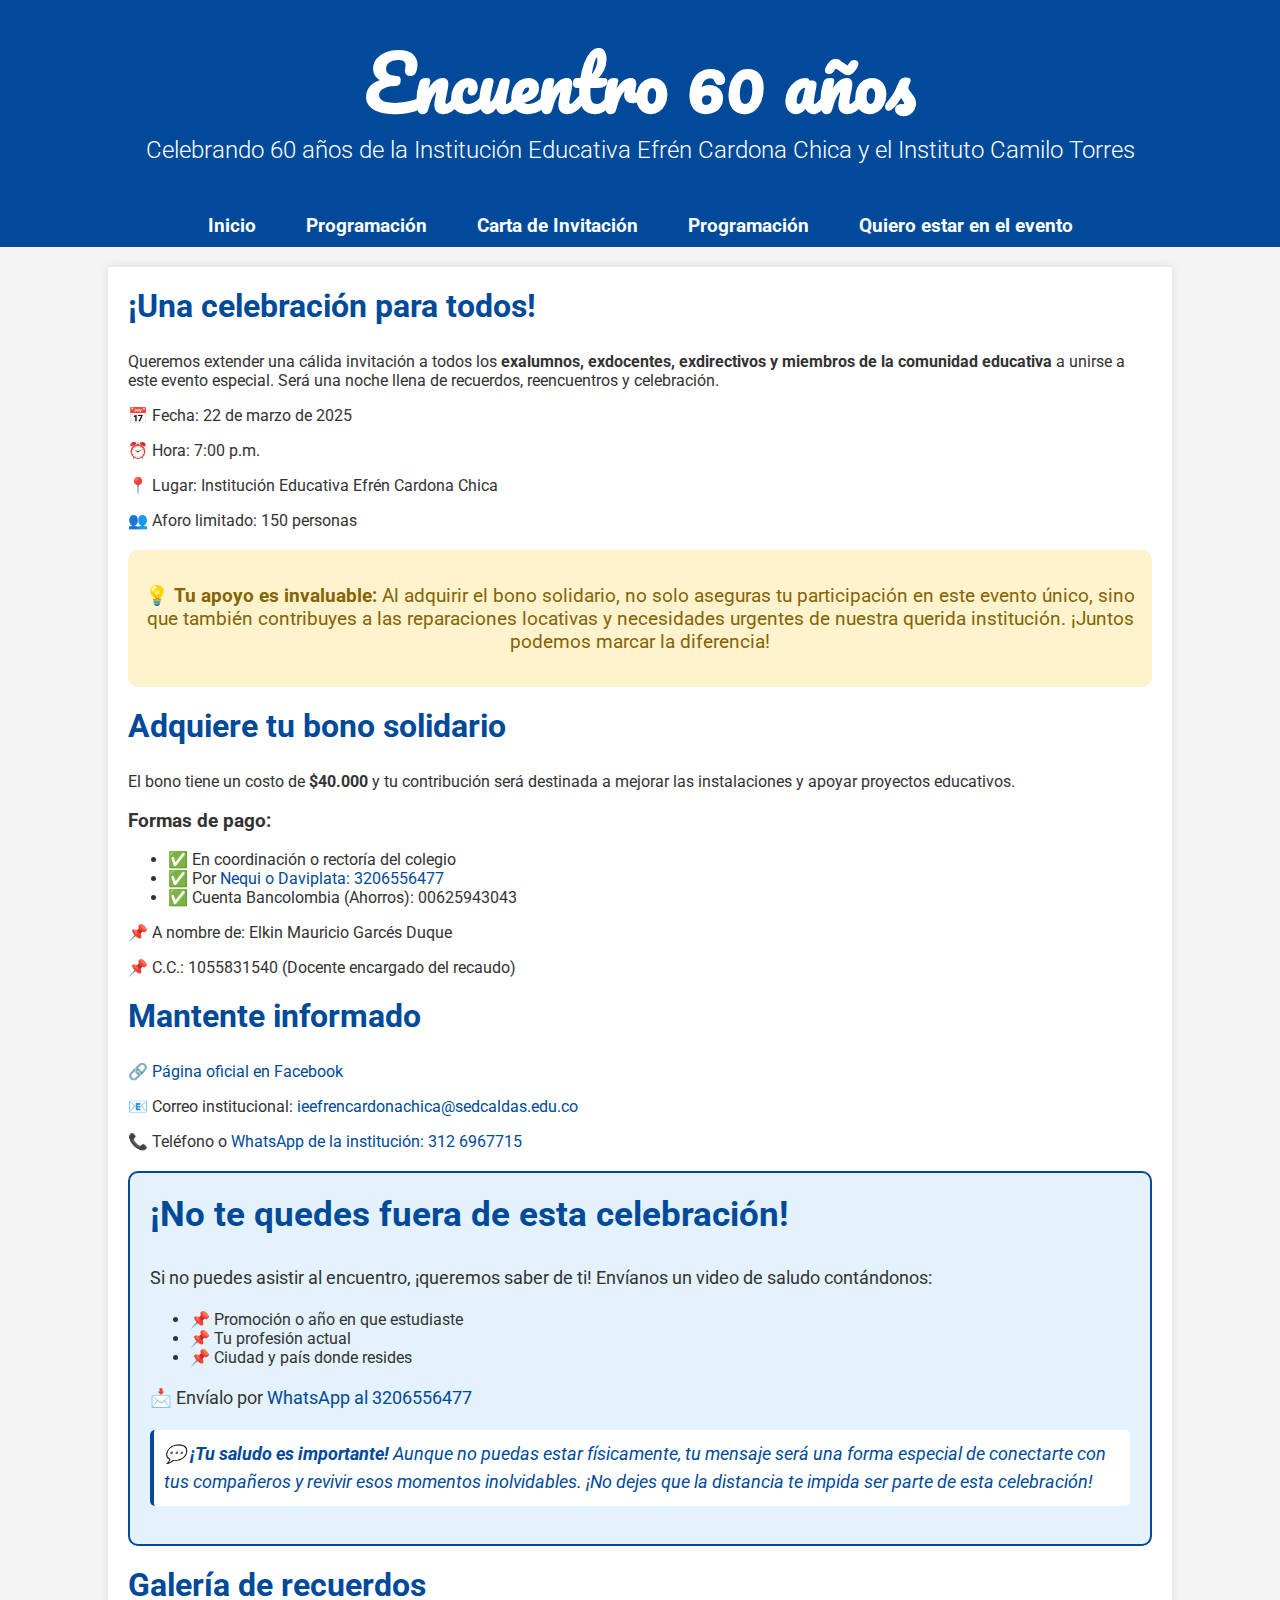
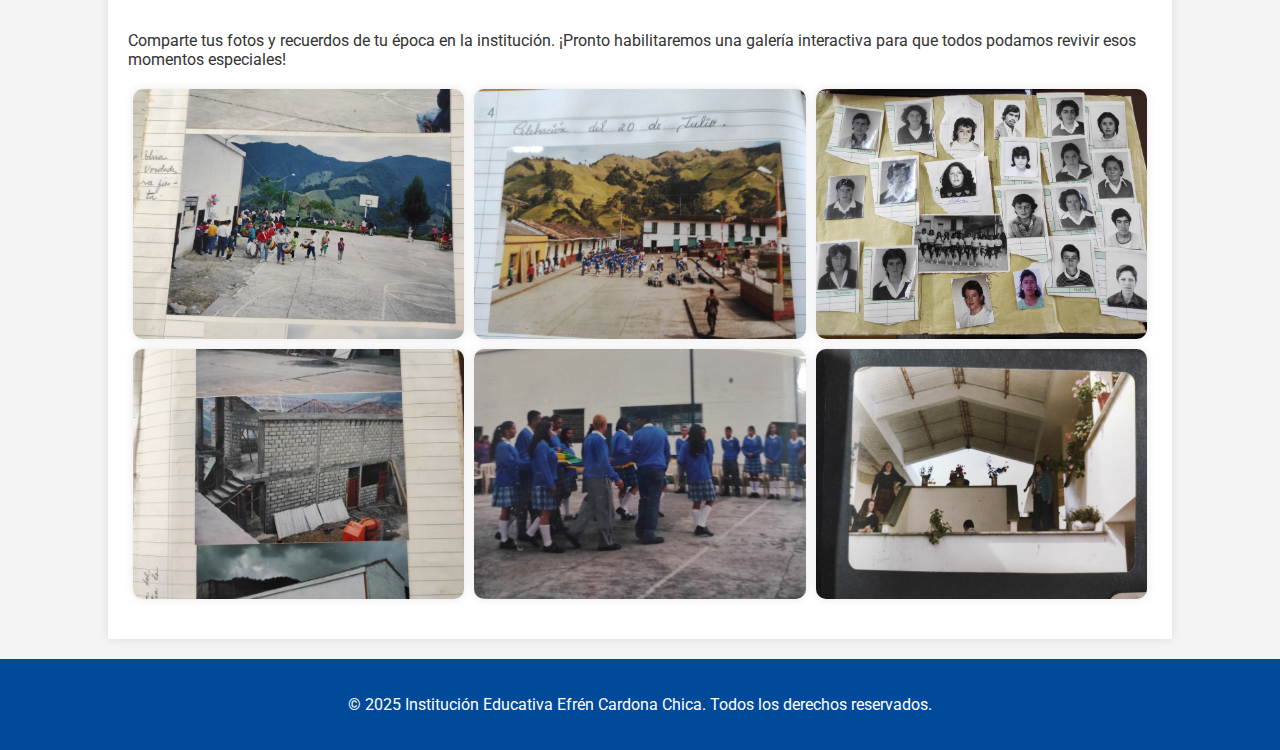
<file: index.html>
<!DOCTYPE html>
<html lang="es">
<head>
    <meta charset="UTF-8">
    <meta name="viewport" content="width=device-width, initial-scale=1.0">
    <title>Encuentro 60 Años Efrén Cardona Chica y el Camilo Torres, volviendo a nuestras raices</title>
    <!-- Importar una fuente de Google Fonts -->
    <link href="https://fonts.googleapis.com/css2?family=Pacifico&family=Roboto:wght@400;700&display=swap" rel="stylesheet">
    <link rel="stylesheet" href="styles.css">
   
</head>
<body>
    <header>
        <h1>Encuentro 60 años</h1>
        <p>Celebrando 60 años de la Institución Educativa Efrén Cardona Chica y el Instituto Camilo Torres</p>
    </header>
 <nav>
        <ul>
            <li><a href="index.html">Inicio</a></li>
            <li><a href="programacion.html">Programación</a></li>
            <li><a href="invitacion.html">Carta de Invitación</a></li>
            <li><a href="programacion.html">Programación</a></li>
            <li><a href="contacto.html">Quiero estar en el evento</a></li>
        </ul>
    </nav>
    <div class="container">
        <div class="info-section">
            <h2>¡Una celebración para todos!</h2>
            <p>Queremos extender una cálida invitación a todos los <strong>exalumnos, exdocentes, exdirectivos y miembros de la comunidad educativa</strong> a unirse a este evento especial. Será una noche llena de recuerdos, reencuentros y celebración.</p>
            <p>📅 Fecha: 22 de marzo de 2025</p>
            <p>⏰ Hora: 7:00 p.m.</p>
            <p>📍 Lugar: Institución Educativa Efrén Cardona Chica</p>
            <p>👥 Aforo limitado: 150 personas</p>
        </div>

        <div class="highlight">
            <p>💡 <strong>Tu apoyo es invaluable:</strong> Al adquirir el bono solidario, no solo aseguras tu participación en este evento único, sino que también contribuyes a las reparaciones locativas y necesidades urgentes de nuestra querida institución. ¡Juntos podemos marcar la diferencia!</p>
        </div>

        <div class="info-section">
            <h2>Adquiere tu bono solidario</h2>
            <p>El bono tiene un costo de <strong>$40.000</strong> y tu contribución será destinada a mejorar las instalaciones y apoyar proyectos educativos.</p>
            <h3>Formas de pago:</h3>
            <ul>
                <li>✅ En coordinación o rectoría del colegio</li>
                <li>✅ Por <a href="https://wa.me/573206556477" target="_blank">Nequi o Daviplata: 3206556477</a></li>
                <li>✅ Cuenta Bancolombia (Ahorros): 00625943043</li>
            </ul>
            <p>📌 A nombre de: Elkin Mauricio Garcés Duque</p>
            <p>📌 C.C.: 1055831540 (Docente encargado del recaudo)</p>
        </div>

        <div class="info-section">
            <h2>Mantente informado</h2>
            <p>🔗 <a href="https://www.facebook.com/profile.php?id=100063985364885" target="_blank">Página oficial en Facebook</a></p>
            <p>📧 Correo institucional: <a href="mailto:ieefrencardonachica@sedcaldas.edu.co">ieefrencardonachica@sedcaldas.edu.co</a></p>
            <p>📞 Teléfono o <a href="https://wa.me/573126967715" target="_blank">WhatsApp de la institución: 312 6967715</a></p>
        </div>

        <div class="info-section highlight-saludo">
            <h2>¡No te quedes fuera de esta celebración!</h2>
            <p>Si no puedes asistir al encuentro, ¡queremos saber de ti! Envíanos un video de saludo contándonos:</p>
            <ul>
                <li>📌 Promoción o año en que estudiaste</li>
                <li>📌 Tu profesión actual</li>
                <li>📌 Ciudad y país donde resides</li>
            </ul>
            <p>📩 Envíalo por <a href="https://wa.me/573206556477" target="_blank">WhatsApp al 3206556477</a></p>
            <p class="mensaje-emotivo">💬 <strong>¡Tu saludo es importante!</strong> Aunque no puedas estar físicamente, tu mensaje será una forma especial de conectarte con tus compañeros y revivir esos momentos inolvidables. ¡No dejes que la distancia te impida ser parte de esta celebración!</p>
        </div>

        <div class="info-section">
            <h2>Galería de recuerdos</h2>
            <p>Comparte tus fotos y recuerdos de tu época en la institución. ¡Pronto habilitaremos una galería interactiva para que todos podamos revivir esos momentos especiales!</p>
            <div class="gallery">
                <!-- Las imágenes se cargarán aquí dinámicamente -->
            </div>
        </div>
    </div>

    <div class="footer">
        <p>© 2025 Institución Educativa Efrén Cardona Chica. Todos los derechos reservados.</p>
    </div>

    <script>
        // Ruta del archivo JSON
        const jsonFile = "images.json";

        // Contenedor de la galería
        const galleryContainer = document.querySelector(".gallery");

        // Número de fotos a mostrar (6 para 2 filas de 3 fotos, 8 para 2 filas de 4 fotos)
        const photosToShow = 6; // Cambia a 8 si quieres 4 fotos por fila

        // Intervalo de tiempo para rotar las imágenes (en milisegundos)
        const rotationInterval = 10000; // 5 segundos

        // Función para cargar las imágenes desde el JSON
        async function loadGallery() {
            try {
                // Obtener el archivo JSON
                const response = await fetch(jsonFile);
                if (!response.ok) {
                    throw new Error("No se pudo cargar el archivo JSON");
                }

                // Leer los nombres de las imágenes
                const images = await response.json();

                // Función para mostrar un subconjunto aleatorio de fotos
                const showRandomImages = () => {
                    // Seleccionar un subconjunto aleatorio de fotos
                    const randomImages = getRandomSubset(images, photosToShow);

                    // Limpiar la galería antes de cargar nuevas imágenes
                    galleryContainer.innerHTML = "";

                    // Cargar las imágenes en la galería
                    randomImages.forEach(image => {
                        const imgElement = document.createElement("img");
                        imgElement.src = `images/${image}`; // Ruta de la imagen
                        imgElement.alt = "Recuerdo de la institución";
                        galleryContainer.appendChild(imgElement);
                    });
                };

                // Mostrar las imágenes iniciales
                showRandomImages();

                // Rotar las imágenes cada cierto tiempo
                setInterval(showRandomImages, rotationInterval);
            } catch (error) {
                console.error("Error al cargar la galería:", error);
            }
        }

        // Función para obtener un subconjunto aleatorio de un array
        function getRandomSubset(array, size) {
            const shuffled = array.sort(() => 0.5 - Math.random()); // Mezclar el array
            return shuffled.slice(0, size); // Tomar los primeros "size" elementos
        }

        // Cargar la galería al iniciar la página
        loadGallery();
    </script>
</body>
</html>
</file>
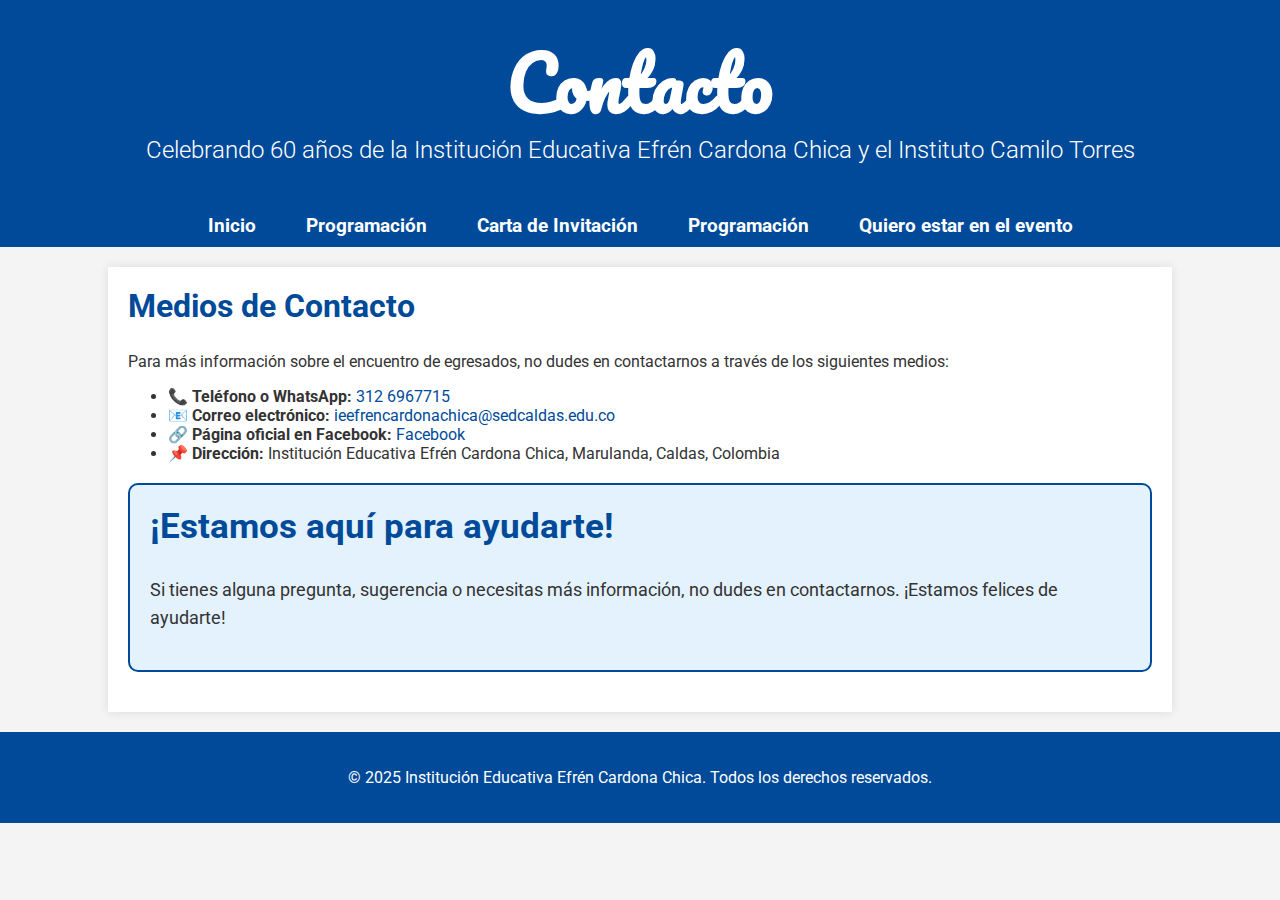
<file: contacto.html>
<!DOCTYPE html>
<html lang="es">
<head>
    <meta charset="UTF-8">
    <meta name="viewport" content="width=device-width, initial-scale=1.0">
    <title>Contacto - Encuentro 60 Años Efrén Cardona Chica y el Camilo Torres</title>
    <!-- Importar una fuente de Google Fonts -->
    <link href="https://fonts.googleapis.com/css2?family=Pacifico&family=Roboto:wght@400;700&display=swap" rel="stylesheet">
    <link rel="stylesheet" href="styles.css">
    
</head>
<body>
    <header>
        <h1>Contacto</h1>
        <p>Celebrando 60 años de la Institución Educativa Efrén Cardona Chica y el Instituto Camilo Torres</p>
    </header>

    <!-- Menú de Navegación -->
    <nav>
        <ul>
            <li><a href="index.html">Inicio</a></li>
            <li><a href="programacion.html">Programación</a></li>
            <li><a href="invitacion.html">Carta de Invitación</a></li>
            <li><a href="programacion.html">Programación</a></li>
            <li><a href="contacto.html">Quiero estar en el evento</a></li>
        </ul>
    </nav>

    <div class="container">
        <div class="info-section">
            <h2>Medios de Contacto</h2>
            <p>Para más información sobre el encuentro de egresados, no dudes en contactarnos a través de los siguientes medios:</p>

            <div class="contact-info">
                <ul>
                    <li>📞 <strong>Teléfono o WhatsApp:</strong> <a href="https://wa.me/573126967715" target="_blank">312 6967715</a></li>
                    <li>📧 <strong>Correo electrónico:</strong> <a href="mailto:ieefrencardonachica@sedcaldas.edu.co">ieefrencardonachica@sedcaldas.edu.co</a></li>
                    <li>🔗 <strong>Página oficial en Facebook:</strong> <a href="https://www.facebook.com/profile.php?id=100063985364885" target="_blank">Facebook</a></li>
                    <li>📌 <strong>Dirección:</strong> Institución Educativa Efrén Cardona Chica, Marulanda, Caldas, Colombia</li>
                </ul>
            </div>

            <div class="highlight-saludo">
                <h2>¡Estamos aquí para ayudarte!</h2>
                <p>Si tienes alguna pregunta, sugerencia o necesitas más información, no dudes en contactarnos. ¡Estamos felices de ayudarte!</p>
            </div>
        </div>
    </div>

    <div class="footer">
        <p>© 2025 Institución Educativa Efrén Cardona Chica. Todos los derechos reservados.</p>
    </div>
</body>
</html>
</file>
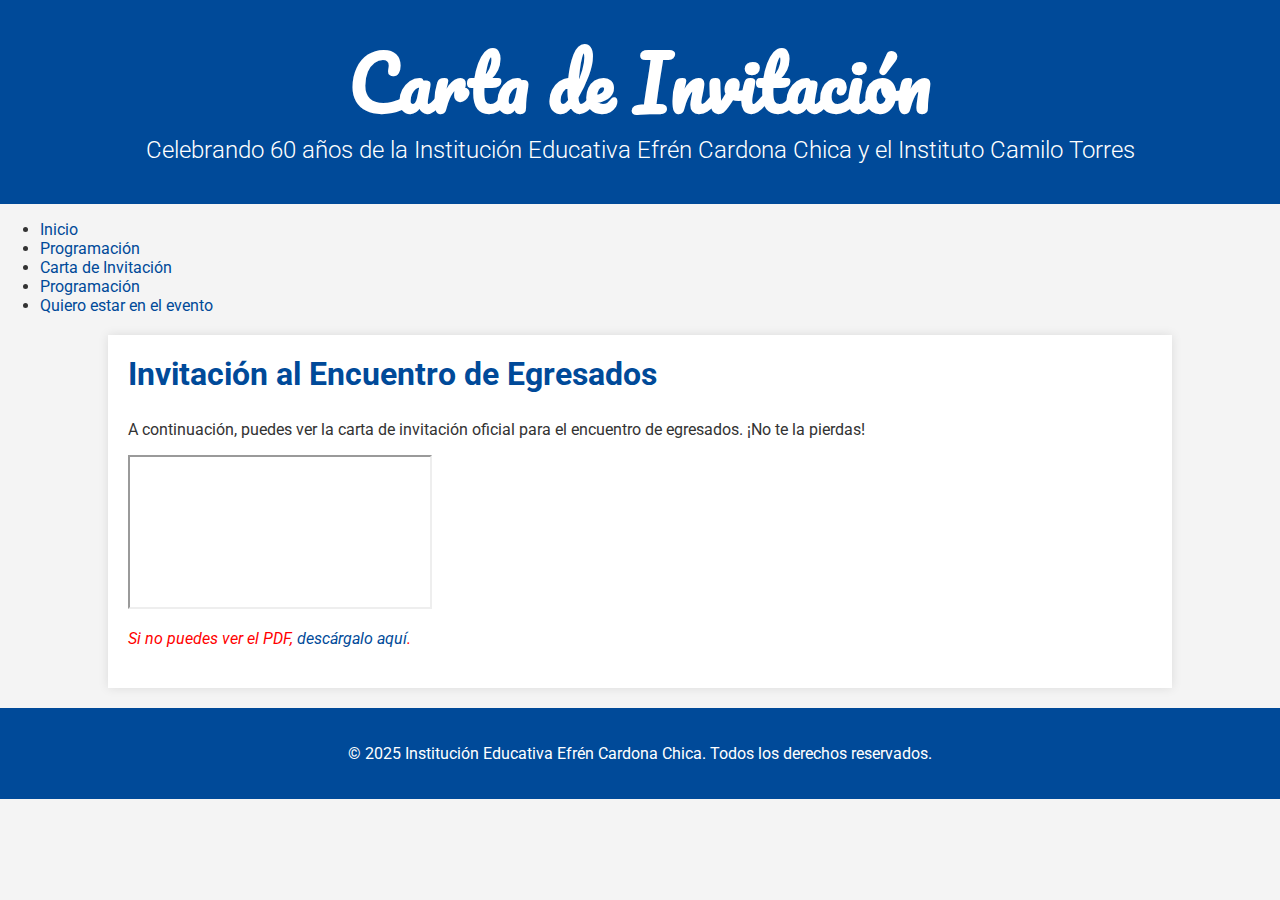
<file: invitacion.html>
<!DOCTYPE html>
<html lang="es">
<head>
    <meta charset="UTF-8">
    <meta name="viewport" content="width=device-width, initial-scale=1.0">
    <title>Carta de Invitación - Encuentro 60 Años Efrén Cardona Chica y el Camilo Torres</title>
    <!-- Importar una fuente de Google Fonts -->
    <link href="https://fonts.googleapis.com/css2?family=Pacifico&family=Roboto:wght@400;700&display=swap" rel="stylesheet">
    <link rel="stylesheet" href="styles.css">
   
</head>
<body>
    <header>
        <h1>Carta de Invitación</h1>
        <p>Celebrando 60 años de la Institución Educativa Efrén Cardona Chica y el Instituto Camilo Torres</p>
    </header>

    <!-- Menú de Navegación -->
    <ul>
        <li><a href="index.html">Inicio</a></li>
        <li><a href="programacion.html">Programación</a></li>
        <li><a href="invitacion.html">Carta de Invitación</a></li>
        <li><a href="programacion.html">Programación</a></li>
        <li><a href="contacto.html">Quiero estar en el evento</a></li>
    </ul>

    <div class="container">
        <div class="info-section">
            <h2>Invitación al Encuentro de Egresados</h2>
            <p>A continuación, puedes ver la carta de invitación oficial para el encuentro de egresados. ¡No te la pierdas!</p>

            <!-- Contenedor para el PDF -->
            <div class="pdf-container">
                <!-- Asegúrate de que la ruta del PDF sea correcta -->
                <iframe src="invitacion.pdf"></iframe>
            </div>

            <!-- Mensaje alternativo si el PDF no se carga -->
            <p style="color: red; font-style: italic;">
                Si no puedes ver el PDF, <a href="invitacion.pdf" download>descárgalo aquí</a>.
            </p>
        </div>
    </div>

    <div class="footer">
        <p>© 2025 Institución Educativa Efrén Cardona Chica. Todos los derechos reservados.</p>
    </div>
</body>
</html>
</file>
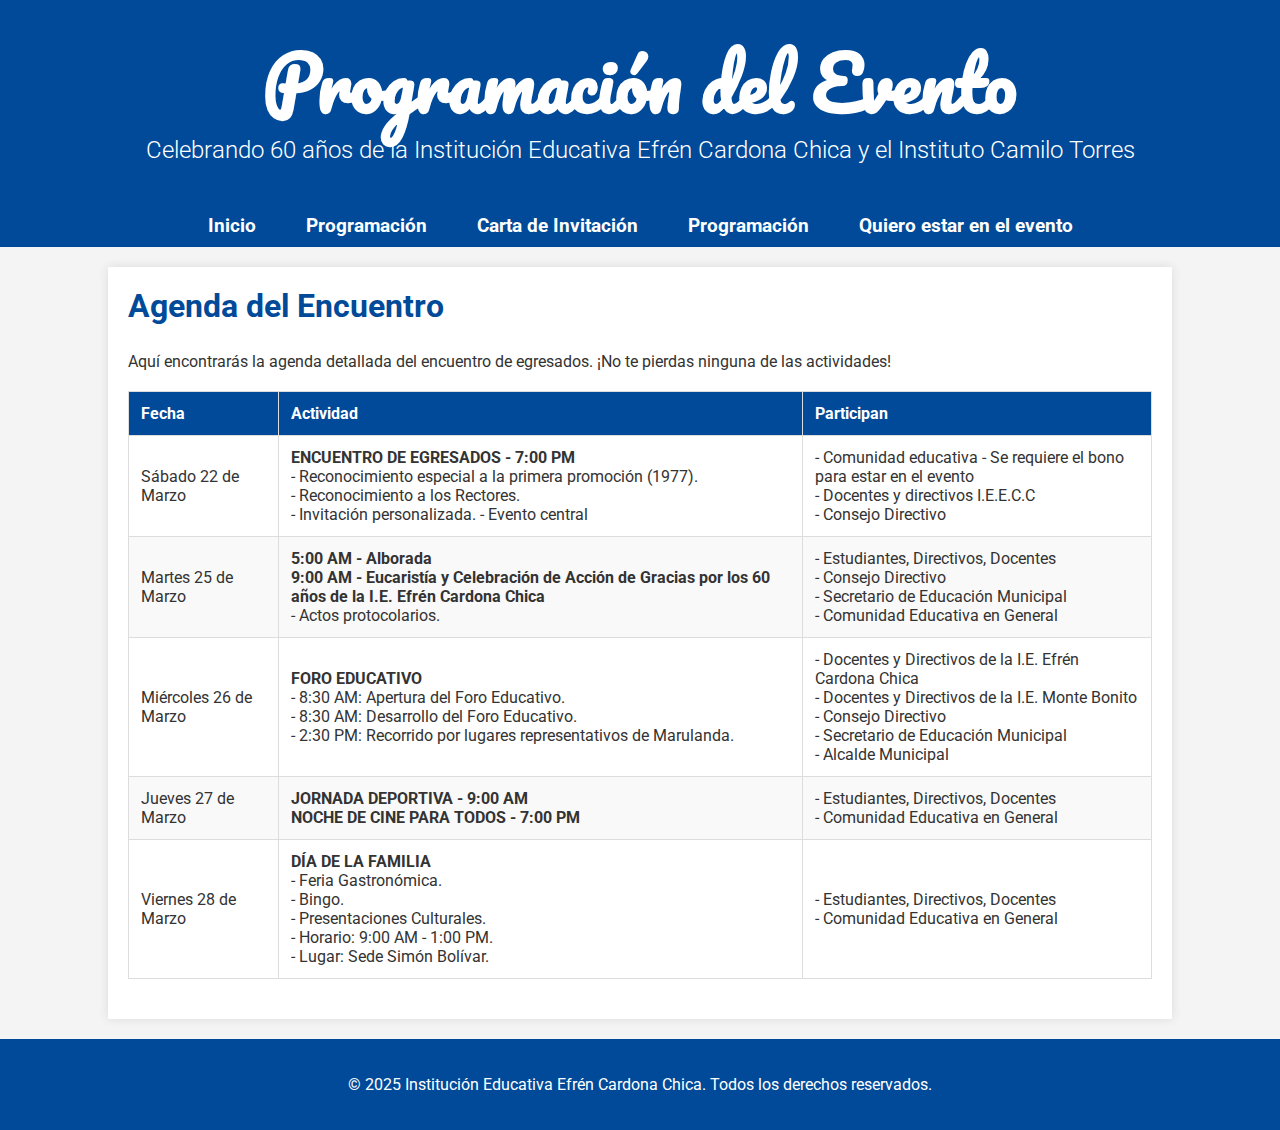
<file: programacion.html>
<!DOCTYPE html>
<html lang="es">
<head>
    <meta charset="UTF-8">
    <meta name="viewport" content="width=device-width, initial-scale=1.0">
    <title>Programación - Encuentro 60 Años Efrén Cardona Chica y el Camilo Torres</title>
    <!-- Importar una fuente de Google Fonts -->
    <link href="https://fonts.googleapis.com/css2?family=Pacifico&family=Roboto:wght@400;700&display=swap" rel="stylesheet">
    <link rel="stylesheet" href="styles.css">
    
</head>
<body>
    <header>
        <h1>Programación del Evento</h1>
        <p>Celebrando 60 años de la Institución Educativa Efrén Cardona Chica y el Instituto Camilo Torres</p>
    </header>

    <!-- Menú de Navegación -->
    <nav>
        <ul>
            <li><a href="index.html">Inicio</a></li>
            <li><a href="programacion.html">Programación</a></li>
            <li><a href="invitacion.html">Carta de Invitación</a></li>
            <li><a href="programacion.html">Programación</a></li>
            <li><a href="contacto.html">Quiero estar en el evento</a></li>
        </ul>
    </nav>

    <div class="container">
        <div class="info-section">
            <h2>Agenda del Encuentro</h2>
            <p>Aquí encontrarás la agenda detallada del encuentro de egresados. ¡No te pierdas ninguna de las actividades!</p>

            <!-- Tabla de Actividades -->
            <table>
                <thead>
                    <tr>
                        <th>Fecha</th>
                        <th>Actividad</th>
                        <th>Participan</th>
                    </tr>
                </thead>
                <tbody>
                    <!-- Sábado 22 de Marzo -->
                    <tr>
                        <td>Sábado 22 de Marzo</td>
                        <td>
                            <strong>ENCUENTRO DE EGRESADOS - 7:00 PM</strong><br>
                            - Reconocimiento especial a la primera promoción (1977).<br>
                            - Reconocimiento a los Rectores.<br>
                            - Invitación personalizada.
                            - Evento central
                        </td>
                        <td>
                            - Comunidad educativa - Se requiere el bono para estar en el evento<br>
                            - Docentes y directivos I.E.E.C.C<br>
                            - Consejo Directivo
                        </td>
                    </tr>

                    <!-- Martes 25 de Marzo -->
                    <tr>
                        <td>Martes 25 de Marzo</td>
                        <td>
                            <strong>5:00 AM - Alborada</strong><br>
                            <strong>9:00 AM - Eucaristía y Celebración de Acción de Gracias por los 60 años de la I.E. Efrén Cardona Chica</strong><br>
                            - Actos protocolarios.
                        </td>
                        <td>
                            - Estudiantes, Directivos, Docentes<br>
                            - Consejo Directivo<br>
                            - Secretario de Educación Municipal<br>
                            - Comunidad Educativa en General
                        </td>
                    </tr>

                    <!-- Miércoles 26 de Marzo -->
                    <tr>
                        <td>Miércoles 26 de Marzo</td>
                        <td>
                            <strong>FORO EDUCATIVO</strong><br>
                            - 8:30 AM: Apertura del Foro Educativo.<br>
                            - 8:30 AM: Desarrollo del Foro Educativo.<br>
                            - 2:30 PM: Recorrido por lugares representativos de Marulanda.
                        </td>
                        <td>
                            - Docentes y Directivos de la I.E. Efrén Cardona Chica<br>
                            - Docentes y Directivos de la I.E. Monte Bonito<br>
                            - Consejo Directivo<br>
                            - Secretario de Educación Municipal<br>
                            - Alcalde Municipal
                        </td>
                    </tr>

                    <!-- Jueves 27 de Marzo -->
                    <tr>
                        <td>Jueves 27 de Marzo</td>
                        <td>
                            <strong>JORNADA DEPORTIVA - 9:00 AM</strong><br>
                            <strong>NOCHE DE CINE PARA TODOS - 7:00 PM</strong>
                        </td>
                        <td>
                            - Estudiantes, Directivos, Docentes<br>
                            - Comunidad Educativa en General
                        </td>
                    </tr>

                    <!-- Viernes 28 de Marzo -->
                    <tr>
                        <td>Viernes 28 de Marzo</td>
                        <td>
                            <strong>DÍA DE LA FAMILIA</strong><br>
                            - Feria Gastronómica.<br>
                            - Bingo.<br>
                            - Presentaciones Culturales.<br>
                            - Horario: 9:00 AM - 1:00 PM.<br>
                            - Lugar: Sede Simón Bolívar.
                        </td>
                        <td>
                            - Estudiantes, Directivos, Docentes<br>
                            - Comunidad Educativa en General
                        </td>
                    </tr>
                </tbody>
            </table>
        </div>
    </div>

    <div class="footer">
        <p>© 2025 Institución Educativa Efrén Cardona Chica. Todos los derechos reservados.</p>
    </div>
</body>
</html>
</file>
<file: styles.css>
body {
    font-family: 'Roboto', Arial, sans-serif;
    margin: 0;
    padding: 0;
    background-color: #f4f4f4;
    color: #333;
}

header {
    background-color: #004a99;
    color: white;
    padding: 20px;
    text-align: center;
}

header h1 {
    font-family: 'Pacifico', cursive;
    font-size: 3rem;
    margin: 0;
}

header p {
    font-size: 1.2rem;
    margin: 10px 0 0;
}

.gallery-container {
    display: flex;
    flex-wrap: wrap;
    gap: 10px;
    padding: 20px;
    justify-content: center;
}

.gallery-container img {
    max-width: 100%;
    height: 200px; /* Altura fija para las imágenes */
    width: auto;
    border-radius: 10px;
    box-shadow: 0 0 10px rgba(0, 0, 0, 0.1);
    transition: transform 0.3s ease, box-shadow 0.3s ease;
    cursor: pointer;
}

.gallery-container img:hover {
    transform: scale(1.05);
    box-shadow: 0 0 20px rgba(0, 0, 0, 0.2);
}

.gallery {
    display: flex;
    flex-wrap: wrap;
    gap: 10px;
    margin-top: 20px;
    justify-content: center; /* Centrar las fotos */
}

.gallery img {
    width: calc(33.33% - 10px); /* 3 fotos por fila (ajusta a 25% para 4 fotos) */
    height: 150px; /* Altura fija para las imágenes */
    object-fit: cover; /* Ajustar la imagen sin distorsionar */
    border-radius: 10px;
    box-shadow: 0 0 10px rgba(0,0,0,0.1);
    transition: transform 0.3s ease, box-shadow 0.3s ease;
    cursor: pointer;
}

.gallery img:hover {
    transform: scale(1.05);
    box-shadow: 0 0 20px rgba(0,0,0,0.2);
}

        /* Estilos adicionales para la tabla */
        table {
            width: 100%;
            border-collapse: collapse;
            margin: 20px 0;
        }
        th, td {
            padding: 12px;
            text-align: left;
            border: 1px solid #ddd;
        }
        th {
            background-color: #004a99;
            color: white;
            font-weight: bold;
        }
        tr:nth-child(even) {
            background-color: #f9f9f9;
        }
        tr:hover {
            background-color: #f1f1f1;
        }
     

       
        nav {
    background-color: #004a99;
    padding: 10px 0;
    text-align: center;
}

nav ul {
    list-style: none;
    margin: 0;
    padding: 0;
    display: flex;
    justify-content: center;
    gap: 20px;
}

nav ul li {
    display: inline;
}

nav ul li a {
    color: white;
    text-decoration: none;
    font-size: 1.2rem;
    font-weight: bold;
    padding: 10px 15px;
    border-radius: 5px;
    transition: background-color 0.3s ease;
}

nav ul li a:hover {
    background-color: #003366;
}
        body {
            font-family: 'Roboto', Arial, sans-serif;
            margin: 0;
            padding: 0;
            background-color: #f4f4f4;
            color: #333;
        }
        header {
            background-color: #004a99;
            color: white;
            padding: 40px 20px;
            text-align: center;
        }
        header h1 {
            font-family: 'Pacifico', cursive;
            font-size: 4.5rem;
            margin: 0;
            line-height: 1.2;
        }
        header p {
            font-size: 1.5rem;
            margin: 10px 0 0;
            font-weight: 300;
        }
        .container {
            width: 80%;
            margin: 20px auto;
            padding: 20px;
            background-color: white;
            box-shadow: 0 0 10px rgba(0,0,0,0.1);
        }
        h2 {
            color: #004a99;
            font-size: 2rem;
            margin-top: 0;
        }
        a {
            color: #004a99;
            text-decoration: none;
        }
        a:hover {
            text-decoration: underline;
        }
        .info-section {
            margin-bottom: 20px;
        }
        .footer {
            text-align: center;
            padding: 20px;
            background-color: #004a99;
            color: white;
            margin-top: 20px;
        }
        .gallery {
            display: flex;
            flex-wrap: wrap;
            gap: 10px;
            margin-top: 20px;
            justify-content: center;
        }
        .gallery img {
            width: calc(33.33% - 10px); /* 3 fotos por fila (ajusta a 25% para 4 fotos) */
            height: 250px;
            object-fit: cover;
            border-radius: 10px;
            box-shadow: 0 0 10px rgba(0,0,0,0.1);
            transition: transform 0.3s ease, box-shadow 0.3s ease;
            cursor: pointer;
        }
        .gallery img:hover {
            transform: scale(1.05);
            box-shadow: 0 0 20px rgba(0,0,0,0.2);
        }
        .highlight {
            background-color: #fff3cd;
            padding: 15px;
            border-radius: 10px;
            margin: 20px 0;
            text-align: center;
            font-size: 1.2rem;
            color: #856404;
        }
        .highlight-saludo {
            background-color: #e3f2fd; /* Fondo azul claro */
            padding: 20px;
            border-radius: 10px;
            margin: 20px 0;
            border: 2px solid #004a99; /* Borde azul */
        }
        .highlight-saludo h2 {
            color: #004a99; /* Color azul para el título */
            font-size: 2.2rem;
            margin-top: 0;
        }
        .highlight-saludo p {
            font-size: 1.1rem;
            line-height: 1.6;
        }
        .mensaje-emotivo {
            font-style: italic;
            color: #004a99; /* Color azul para el mensaje emotivo */
            margin-top: 15px;
            padding: 10px;
            background-color: #ffffff; /* Fondo blanco */
            border-radius: 5px;
            border-left: 4px solid #004a99; /* Borde izquierdo azul */
        }
</file>
